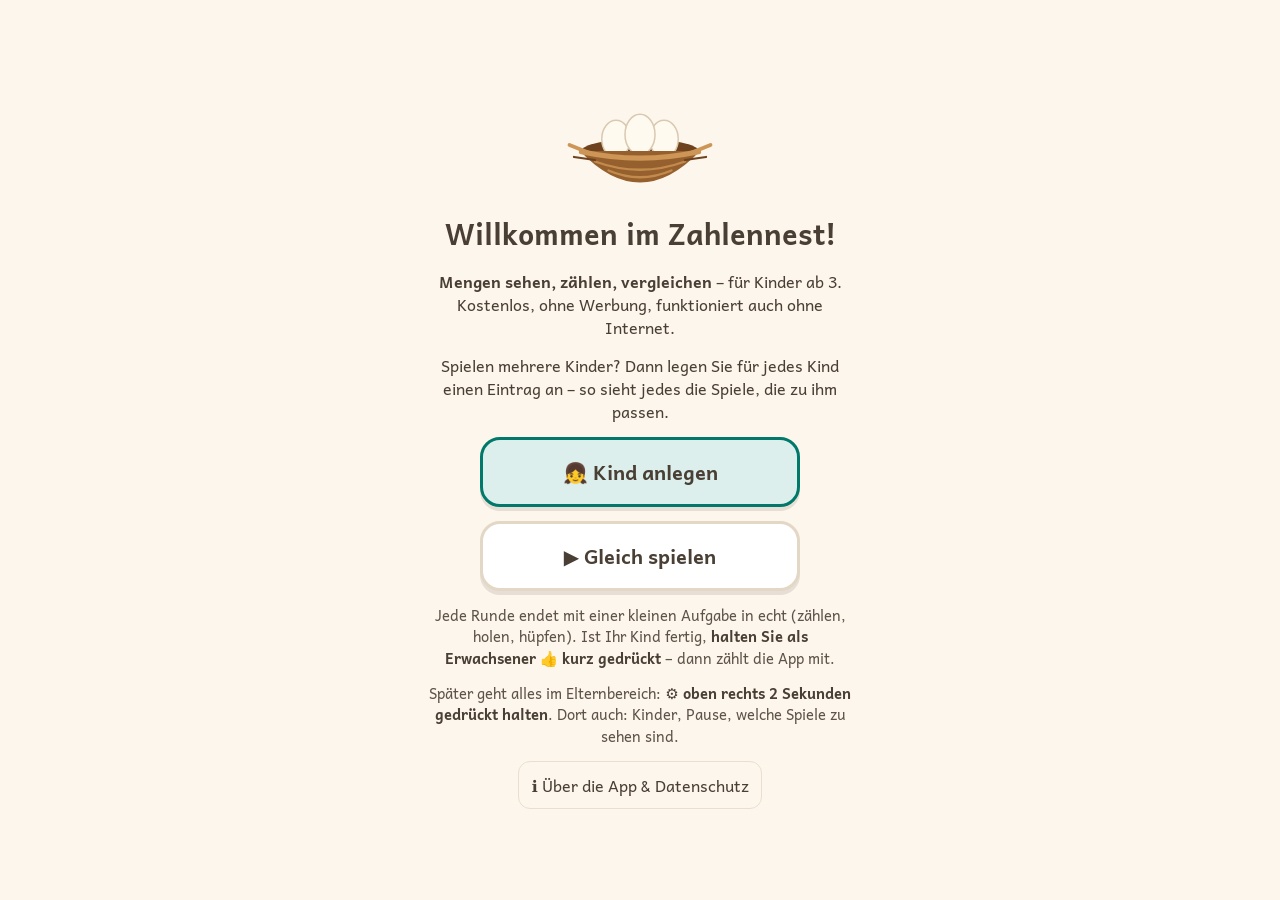
<file: index.html>
<!doctype html>
<html lang="de">
<head>
  <meta charset="utf-8">
  <!-- Sicherheit (wie Wortnest): nur eigene Dateien; kein eingebetteter oder fremder Code, nichts geht an fremde Adressen
       (Fotos kommen als blob:/data: vom Gerät). Beschrieben in docs/technik.md, Test tests/sicherheit.js -->
  <meta http-equiv="Content-Security-Policy" content="default-src 'self'; script-src 'self'; style-src 'self'; style-src-attr 'unsafe-inline'; img-src 'self' blob: data:; media-src 'self' blob: data:; font-src 'self'; connect-src 'self' blob: data:; worker-src 'self'; manifest-src 'self'; frame-src 'self'; object-src 'none'; base-uri 'self'; form-action 'none'">
  <meta name="referrer" content="no-referrer">
  <meta name="viewport" content="width=device-width, initial-scale=1, maximum-scale=1, user-scalable=no, viewport-fit=cover">
  <meta name="theme-color" content="#fdf6ec">
  <title>Zahlennest – Mengen und Zahlen</title>
  <link rel="manifest" href="manifest.webmanifest">
  <link rel="icon" href="icons/icon-192.png">
  <link rel="stylesheet" href="style.css">
</head>
<body class="laedt">

  <!-- Willkommen: nur beim allerersten Start auf einem neuen Gerät, für die Eltern -->
  <section id="willkommen" class="screen">
    <div class="willkommen">
      <img class="willkommen-bild" src="bilder/nest.svg" alt="">
      <h2>Willkommen im Zahlennest!</h2>
      <p><b>Mengen sehen, zählen, vergleichen</b> – für Kinder ab 3. Kostenlos, ohne Werbung,
        funktioniert auch ohne Internet.</p>
      <p>Spielen mehrere Kinder? Dann legen Sie für jedes Kind einen Eintrag an – so sieht jedes die Spiele,
        die zu ihm passen.</p>
      <button id="btn-willkommen-kind" class="willkommen-btn haupt">👧 Kind anlegen</button>
      <button id="btn-willkommen-los" class="willkommen-btn">▶️ Gleich spielen</button>
      <p class="hinweis">Jede Runde endet mit einer kleinen Aufgabe in echt (zählen, holen, hüpfen). Ist Ihr Kind fertig,
        <b>halten Sie als Erwachsener 👍 kurz gedrückt</b> – dann zählt die App mit.</p>
      <p class="hinweis">Später geht alles im Elternbereich: <b>⚙️ oben rechts 2 Sekunden gedrückt halten</b>.
        Dort auch: Kinder, Pause, welche Spiele zu sehen sind.</p>
      <button id="btn-willkommen-info" class="text-btn">ℹ️ Über die App &amp; Datenschutz</button>
    </div>
  </section>

  <!-- Über die App & Datenschutz (für Eltern) -->
  <section id="info" class="screen eltern">
    <header class="topbar">
      <button id="btn-info-zurueck" class="icon-btn" aria-label="Zurück">⬅️</button>
      <h2>Über die App</h2>
      <span></span>
    </header>
    <div class="eltern-inhalt info">
      <div class="karte">
        <h3>Zahlennest <small>· eine App vom Lauschling</small></h3>
        <p>Eine kostenlose Lern-App für Kinder ab 3 Jahren, ohne Werbung und ohne Tracking – als privates Projekt eines
          Vaters für seine Kinder entstanden. Sie ist an Montessori angelehnt: erst <b>Mengen</b> erleben, dann Ziffern;
          erst kleine Zahlen (1 bis 3 auf einen Blick, bis 5 zählen), dann größere. Gezählt wird durch Schieben, nicht
          durch Tippen, und die letzte Zahl wird betont: „eins, zwei, drei – drei Äpfel!“</p>
        <p>Es gibt kein „falsch“, keine Punkte und keine Zeitgrenze. Jede Runde endet mit einer kleinen Aufgabe in der
          echten Welt („Hol mir zwei Löffel!“) – Zählen lernt man vor allem beim Tischdecken, Treppensteigen und Spielen.
          Ist Ihr Kind damit fertig, halten Sie als Erwachsener 👍 (unten rechts) kurz gedrückt – dann zählt die App mit.
          Ein kurzer Tipp reicht absichtlich nicht, damit Kinder den Daumen nicht selbst drücken.</p>
        <p>Welche Spiele Ihr Kind sieht, stellen Sie im Elternbereich ein – am besten ein neues Spiel erst zeigen, wenn
          Sie es zusammen ausprobiert haben. Kurze Einheiten (wenige Minuten) sind für dieses Alter genug.</p>
        <p>Geschwister-Apps: <a href="https://doganbedran.github.io/buchstaben/" target="_blank" rel="noopener">Wortnest</a>
          (Buchstaben und Laute) und <a href="https://doganbedran.github.io/formennest/" target="_blank" rel="noopener">Formennest</a>
          (Formen, Muster, oben und unten). Eine eingestellte Pause gilt für alle drei Apps zusammen.</p>
      </div>
      <div class="karte">
        <h3>Datenschutz</h3>
        <p><b>Alles bleibt auf diesem Gerät.</b> Namen der Kinder, Fotos, eigene Sprachaufnahmen und Einstellungen speichert die App nur im
          Speicher dieses Browsers bzw. der installierten App. Es gibt kein Konto, keinen eigenen Server, keine Werbung,
          keine Analyse- oder Tracking-Dienste, und nichts wird an Dritte gesendet.</p>
        <p><b>Kamera und Mikrofon</b> werden nur benutzt, wenn Sie ausdrücklich ein Foto wählen oder etwas aufnehmen.</p>
        <p><b>Abruf der App:</b> Die App wird über <a href="https://pages.github.com/" target="_blank" rel="noopener">GitHub Pages</a>
          (GitHub, Inc., USA) bereitgestellt. Beim Laden und bei Updates verarbeitet GitHub technisch notwendig Verbindungsdaten
          wie die IP-Adresse, z. B. zur Sicherheit des Dienstes. Darauf hat die App keinen Einfluss; Einzelheiten stehen in der
          <a href="https://docs.github.com/de/site-policy/privacy-policies/github-general-privacy-statement" target="_blank" rel="noopener">Datenschutzerklärung von GitHub</a>.
          Danach läuft die App auch ohne Internet.</p>
        <p><b>Wortnest, Zahlennest und Formennest</b> liegen unter derselben Adresse, speichern ihre Daten aber getrennt. Gemeinsam
          ist nur die Pause (Spielzeit von heute und die Einstellung „Pause nach … Minuten“).</p>
        <p><b>Löschen:</b> Kinder lassen sich im Elternbereich einzeln löschen. Alles auf einmal löschen Sie, indem Sie die
          App deinstallieren bzw. die Website-Daten dieser Seite im Browser löschen – Achtung: Das löscht auch die Daten
          von Wortnest auf diesem Gerät.</p>
      </div>
      <div class="karte">
        <h3>Lizenz &amp; Kontakt</h3>
        <p>Der Programmcode ist freie Software unter der
          <a href="https://www.gnu.org/licenses/agpl-3.0.de.html" target="_blank" rel="noopener">GNU AGPL 3.0</a>.
          Aufnahmen des Sprechers stehen unter
          <a href="https://creativecommons.org/licenses/by-nc-nd/4.0/deed.de" target="_blank" rel="noopener">CC BY-NC-ND 4.0</a>
          (nicht kommerziell, nicht verändert); vorläufige Aufnahmen stammen von der Sprachsynthese Piper („Thorsten“, frei).
          Bilder sind Emoji Ihres Geräts bzw. eigene Zeichnungen. Schrift: Andika von SIL International unter der
          <a href="https://github.com/doganbedran/zahlennest/blob/main/fonts/OFL.txt" target="_blank" rel="noopener">SIL Open Font License 1.1</a>.</p>
        <p>Fragen, Ideen oder Fehler? Gern auf der Projektseite:
          <a href="https://github.com/doganbedran/zahlennest" target="_blank" rel="noopener">github.com/doganbedran/zahlennest</a></p>
        <p class="hinweis"><span id="info-version"></span></p>
      </div>
    </div>
  </section>

  <!-- Wer spielt? (nur wenn Kinder angelegt sind) -->
  <section id="wer" class="screen">
    <header class="topbar wer-kopf">
      <img class="wer-nest" src="bilder/nest.svg" alt="">
    </header>
    <div id="wer-liste" class="wer-liste"></div>
  </section>

  <!-- Startseite: nur große Spiel-Kacheln (ein Bildschirm, eine Aufgabe) -->
  <section id="home" class="screen active">
    <header class="topbar">
      <button id="btn-kind" class="kind-btn" aria-label="Anderes Kind" hidden></button>
      <span></span>
      <button id="btn-eltern" class="icon-btn small" aria-label="Elternbereich (lange drücken)">
        <span>⚙️</span><svg class="ring" viewBox="0 0 36 36"><circle cx="18" cy="18" r="16"/></svg>
      </button>
    </header>
    <!-- Spiele: große Symbole, die Kinder ohne Lesen verstehen; sichtbar nur, was fertig und im Regal ist -->
    <nav class="spiele-raster" aria-label="Spiele">
      <button class="spiel-btn" data-spiel="wieviele" aria-label="Wie viele?" hidden>✋</button>
      <button class="spiel-btn" data-spiel="mehr" aria-label="Mehr oder weniger?" hidden><svg class="kachel-bild" viewBox="0 0 100 100" aria-hidden="true"><!-- wie im Spiel: zwei Teller übereinander, oben 5, unten 1 --><ellipse cx="50" cy="26" rx="46" ry="23" fill="#fff" stroke="#c7b08a" stroke-width="2.5"/><ellipse cx="50" cy="26" rx="38" ry="17" fill="#f6efe3"/><circle cx="38" cy="17" r="6" fill="#d23c2c" stroke="#4a3f35" stroke-width="1.5"/><circle cx="62" cy="17" r="6" fill="#d23c2c" stroke="#4a3f35" stroke-width="1.5"/><circle cx="50" cy="26" r="6" fill="#d23c2c" stroke="#4a3f35" stroke-width="1.5"/><circle cx="38" cy="35" r="6" fill="#d23c2c" stroke="#4a3f35" stroke-width="1.5"/><circle cx="62" cy="35" r="6" fill="#d23c2c" stroke="#4a3f35" stroke-width="1.5"/><ellipse cx="50" cy="74" rx="46" ry="23" fill="#fff" stroke="#c7b08a" stroke-width="2.5"/><ellipse cx="50" cy="74" rx="38" ry="17" fill="#f6efe3"/><circle cx="50" cy="74" r="6" fill="#d23c2c" stroke="#4a3f35" stroke-width="1.5"/></svg></button>
      <button class="spiel-btn" data-spiel="korb" aria-label="In den Korb zählen" hidden>🧺</button>
      <button class="spiel-btn" data-spiel="trommel" aria-label="Zahlen-Trommel" hidden>🥁</button>
      <button class="spiel-btn" data-spiel="holmir" aria-label="Hol mir …" hidden>🥄</button>
      <button class="spiel-btn" data-spiel="ziffern" aria-label="Ziffern nachspuren" hidden></button>
      <button class="spiel-btn" data-spiel="welche" aria-label="Welche Zahl?" hidden></button>
      <button class="spiel-btn" data-spiel="faecher" aria-label="Fächer füllen" hidden></button>
      <button class="spiel-btn" data-spiel="jedem" aria-label="Jedem eins" hidden></button>
      <button class="spiel-btn" data-spiel="huepfen" aria-label="Zahlen-Hüpfen" hidden></button>
      <button class="spiel-btn" data-spiel="weg" aria-label="Zahlenweg" hidden></button>
      <button class="spiel-btn" data-spiel="nester" aria-label="Zwei Nester" hidden></button>
      <button class="spiel-btn" data-spiel="treppe" aria-label="Zahlentreppe" hidden></button>
    </nav>
    <!-- Noch kein Spiel im Regal: ruhiges Nest statt leerer Seite -->
    <div id="home-leer" class="home-leer" hidden><img src="bilder/nest.svg" alt=""></div>
  </section>

  <!-- Wie viele? Drei-Stufen-Lektion mit Mengen 1–3 (👀 Das sind zwei. / 👂 Wo sind drei? / 🗣️ Sag es!), dann echte Welt -->
  <section id="wieviele" class="screen">
    <header class="topbar">
      <button id="btn-wieviele-home" class="icon-btn" aria-label="Zurück">🏠</button>
      <div id="wieviele-runden" class="runden-eier"></div>
      <button id="btn-wieviele-laut" class="icon-btn" aria-label="Nochmal hören">🔊</button>
    </header>
    <div id="wieviele-symbol" class="stufen-symbol" aria-hidden="true">👀</div>
    <div id="wieviele-karten" class="mengen-karten"></div>
    <div class="daumen-platz"><button id="btn-wieviele-daumen" class="daumen-btn" aria-label="Gemacht" hidden>👍</button></div>
  </section>

  <!-- Mehr oder weniger? Zwei Teller, das Kind tippt den mit mehr (bzw. weniger); daneben: Dinge stellen sich paarweise auf -->
  <section id="mehr" class="screen">
    <header class="topbar">
      <button id="btn-mehr-home" class="icon-btn" aria-label="Zurück">🏠</button>
      <div id="mehr-runden" class="runden-eier"></div>
      <button id="btn-mehr-laut" class="icon-btn" aria-label="Nochmal hören">🔊</button>
    </header>
    <div id="mehr-teller" class="teller-paar"></div>
    <div class="daumen-platz"><button id="btn-mehr-daumen" class="daumen-btn" aria-label="Gemacht" hidden>👍</button></div>
  </section>

  <!-- In den Korb zählen: Dinge aus dem Vorrat in den Korb schieben, jedes Ankommen zählt („eins … zwei … drei“) -->
  <section id="korb" class="screen">
    <header class="topbar">
      <button id="btn-korb-home" class="icon-btn" aria-label="Zurück">🏠</button>
      <div id="korb-runden" class="runden-eier"></div>
      <button id="btn-korb-laut" class="icon-btn" aria-label="Nochmal hören">🔊</button>
    </header>
    <div id="korb-feld" class="korb-feld"></div>
    <div class="daumen-platz"><button id="btn-korb-daumen" class="daumen-btn" aria-label="Gemacht" hidden>👍</button></div>
  </section>

  <!-- Zahlen-Trommel: „Hau dreimal auf die Trommel!“ – je Schlag ein Punkt auf der Karte und ein Zahlwort -->
  <section id="trommel" class="screen">
    <header class="topbar">
      <button id="btn-trommel-home" class="icon-btn" aria-label="Zurück">🏠</button>
      <div id="trommel-runden" class="runden-eier"></div>
      <button id="btn-trommel-laut" class="icon-btn" aria-label="Nochmal hören">🔊</button>
    </header>
    <div id="trommel-feld" class="trommel-feld"></div>
    <div class="daumen-platz"><button id="btn-trommel-daumen" class="daumen-btn" aria-label="Gemacht" hidden>👍</button></div>
  </section>

  <!-- Ziffern nachspuren: Ziffer Strich für Strich nachfahren, dann die Menge dazu (ab 4) -->
  <section id="ziffern" class="screen">
    <header class="topbar">
      <button id="btn-ziffern-home" class="icon-btn" aria-label="Zurück">🏠</button>
      <div id="ziffern-runden" class="runden-eier"></div>
      <button id="btn-ziffern-laut" class="icon-btn" aria-label="Nochmal hören">🔊</button>
    </header>
    <div id="ziffern-feld" class="ziffern-feld"></div>
    <div class="daumen-platz"><button id="btn-ziffern-daumen" class="daumen-btn" aria-label="Gemacht" hidden>👍</button></div>
  </section>

  <!-- Welche Zahl? Drei-Stufen-Lektion mit Ziffern: Das ist … / Wo ist …? / Sag es! -->
  <section id="welche" class="screen">
    <header class="topbar">
      <button id="btn-welche-home" class="icon-btn" aria-label="Zurück">🏠</button>
      <div id="welche-runden" class="runden-eier"></div>
      <button id="btn-welche-laut" class="icon-btn" aria-label="Nochmal hören">🔊</button>
    </header>
    <div id="welche-symbol" class="stufen-symbol" aria-hidden="true">👀</div>
    <div id="welche-karten" class="mengen-karten"></div>
    <div class="daumen-platz"><button id="btn-welche-daumen" class="daumen-btn" aria-label="Gemacht" hidden>👍</button></div>
  </section>

  <!-- Fächer füllen: zur Ziffer selbst die Menge legen (Spindelkasten-Gedanke) -->
  <section id="faecher" class="screen">
    <header class="topbar">
      <button id="btn-faecher-home" class="icon-btn" aria-label="Zurück">🏠</button>
      <span></span>
      <button id="btn-faecher-laut" class="icon-btn" aria-label="Nochmal hören">🔊</button>
    </header>
    <div id="faecher-feld" class="faecher-feld"></div>
    <div class="daumen-platz"><button id="btn-faecher-daumen" class="daumen-btn" aria-label="Gemacht" hidden>👍</button></div>
  </section>

  <!-- Jedem eins: jedem Tier einen Teller hinschieben (eins zu eins, ohne Zählen) -->
  <section id="jedem" class="screen">
    <header class="topbar">
      <button id="btn-jedem-home" class="icon-btn" aria-label="Zurück">🏠</button>
      <div id="jedem-runden" class="runden-eier"></div>
      <button id="btn-jedem-laut" class="icon-btn" aria-label="Nochmal hören">🔊</button>
    </header>
    <div id="jedem-feld" class="jedem-feld"></div>
    <div class="daumen-platz"><button id="btn-jedem-daumen" class="daumen-btn" aria-label="Gemacht" hidden>👍</button></div>
  </section>

  <!-- Zahlen-Hüpfen: Abzählvers, ein Frosch hüpft von Stein zu Stein -->
  <section id="huepfen" class="screen">
    <header class="topbar">
      <button id="btn-huepfen-home" class="icon-btn" aria-label="Zurück">🏠</button>
      <span></span>
      <button id="btn-huepfen-laut" class="icon-btn" aria-label="Nochmal hören">🔊</button>
    </header>
    <div id="huepfen-feld" class="huepfen-feld"></div>
    <div class="daumen-platz"><button id="btn-huepfen-daumen" class="daumen-btn" aria-label="Gemacht" hidden>👍</button></div>
  </section>

  <!-- Zahlenweg: gerader Weg 1–10, Kind und Teddy würfeln abwechselnd, ein gemeinsamer Käfer -->
  <section id="weg" class="screen">
    <header class="topbar">
      <button id="btn-weg-home" class="icon-btn" aria-label="Zurück">🏠</button>
      <span></span>
      <button id="btn-weg-laut" class="icon-btn" aria-label="Nochmal hören">🔊</button>
    </header>
    <div id="weg-feld" class="weg-feld-buehne"></div>
    <div class="daumen-platz"><button id="btn-weg-daumen" class="daumen-btn" aria-label="Gemacht" hidden>👍</button></div>
  </section>

  <!-- Zwei Nester: Eier auf zwei Nester verteilen (Zerlegen ohne Plus) -->
  <section id="nester" class="screen">
    <header class="topbar">
      <button id="btn-nester-home" class="icon-btn" aria-label="Zurück">🏠</button>
      <div id="nester-runden" class="runden-eier"></div>
      <button id="btn-nester-laut" class="icon-btn" aria-label="Nochmal hören">🔊</button>
    </header>
    <div id="nester-feld" class="nester-feld"></div>
    <div class="daumen-platz"><button id="btn-nester-daumen" class="daumen-btn" aria-label="Gemacht" hidden>👍</button></div>
  </section>

  <!-- Zahlentreppe: Punktstangen 1–5 der Größe nach ordnen -->
  <section id="treppe" class="screen">
    <header class="topbar">
      <button id="btn-treppe-home" class="icon-btn" aria-label="Zurück">🏠</button>
      <span></span>
      <button id="btn-treppe-laut" class="icon-btn" aria-label="Nochmal hören">🔊</button>
    </header>
    <div id="treppe-feld" class="treppe-feld"></div>
    <div class="daumen-platz"><button id="btn-treppe-daumen" class="daumen-btn" aria-label="Gemacht" hidden>👍</button></div>
  </section>

  <!-- Hol mir …: ganz echte Welt – „Hol mir zwei Löffel!“, das Kind holt, ein Erwachsener tippt 👍, dann wird gezählt -->
  <section id="hol" class="screen">
    <header class="topbar">
      <button id="btn-hol-home" class="icon-btn" aria-label="Zurück">🏠</button>
      <div id="hol-runden" class="runden-eier"></div>
      <button id="btn-hol-laut" class="icon-btn" aria-label="Nochmal hören">🔊</button>
    </header>
    <div id="hol-feld" class="hol-feld"></div>
    <div class="daumen-platz"><button id="btn-hol-daumen" class="daumen-btn" aria-label="Gemacht" hidden>👍</button></div>
  </section>

  <!-- Pause: ruhiges Bild, nur 🏠 (gilt auch nach einer Pause in Wortnest) -->
  <section id="pause" class="screen">
    <div class="spiel-pause">
      <div class="pause-bild" aria-hidden="true">😴</div>
      <button id="btn-pause-home" class="ende-home" aria-label="Fertig">🏠</button>
    </div>
  </section>

  <section id="eltern" class="screen eltern">
    <header class="topbar">
      <button id="btn-eltern-zurueck" class="icon-btn" aria-label="Zurück">🏠</button>
      <h2>Elternbereich</h2>
      <span></span>
    </header>
    <div class="eltern-inhalt">
      <div class="karte">
        <h3>Kinder</h3>
        <p class="hinweis">Jedes Kind hat eigene Einstellungen. Sobald ein Kind angelegt ist, fragt die App beim Start
          „Wer spielt?“. Die App zählt nichts über Ihr Kind – es gibt keine Punkte und keine Ranglisten.</p>
        <div id="kinder-liste" class="kinder-liste"></div>
        <button id="btn-kind-neu" class="text-btn">➕ Kind hinzufügen</button>
        <button id="btn-aus-wortnest" class="text-btn" hidden>📥 Aus Wortnest übernehmen</button>
      </div>

      <div class="karte">
        <h3>Stimmen 🎙️</h3>
        <p class="hinweis">Statt der Computerstimme können Sie (oder Oma, Opa …) die Sätze der Spiele selbst einsprechen.
          Die Aufnahmen bleiben nur auf diesem Gerät. Was noch nicht eingesprochen ist, spricht weiter die Computerstimme.</p>
        <div id="menschen-liste" class="kinder-liste"></div>
        <button id="btn-mensch-neu" class="text-btn">➕ Mensch hinzufügen</button>
        <div id="stimme-app" hidden>
          <p class="hinweis">Wer spricht in der App?</p>
          <div id="stimme-app-wahl" class="stimme-wahl"></div>
        </div>
      </div>

      <div class="karte" id="karte-regal">
        <h3>Spiele im Regal</h3>
        <p class="hinweis">Welche Spiele auf der Startseite stehen. Lieber wenige: mit 3 Jahren meist 2–3 Spiele,
          mit 4 meist 3–4. Ein neues Spiel erst ins Regal stellen, wenn Sie es einmal zusammen ausprobiert haben – und
          dafür lieber ein anderes herausnehmen (tauschen statt anhäufen). Ein Spiel pro Mal reicht.</p>
        <div id="spiele-wahl" class="regal-wahl"></div>
        <label class="umschalter spiel-option" data-spiel="mehr"><input type="checkbox" id="weniger" data-option="weniger">
          „Mehr oder weniger?“: nach 4 Runden auch „Wo sind weniger?“ fragen (eher ab 4)</label>
        <label class="umschalter spiel-option" data-spiel="korb"><input type="checkbox" id="korbBis5" data-option="korbBis5">
          „In den Korb“: Mengen 3 bis 5 (sonst 1 bis 3)</label>
        <label class="umschalter spiel-option" data-spiel="korb"><input type="checkbox" id="korbTippen" data-option="korbTippen">
          „In den Korb“: Antippen statt Schieben (das Ding fliegt von selbst hinein)</label>
        <label class="umschalter spiel-option" data-spiel="trommel"><input type="checkbox" id="trommelBis5" data-option="trommelBis5">
          „Zahlen-Trommel“: Mengen 3 bis 5 (sonst 1 bis 3)</label>
        <label class="umschalter spiel-option" data-spiel="holmir"><input type="checkbox" id="holBis5" data-option="holBis5">
          „Hol mir …“: Mengen 3 bis 5 (sonst 1 bis 3)</label>
        <p class="hinweis spiel-option" data-spiel="holmir">„Hol mir …“ – welche Dinge geholt werden: nur Ungefährliches und
          Unzerbrechliches, vorher in Reichweite bereitlegen (kein Klettern); das Handy bleibt liegen. Bei kleinen
          Geschwistern nur große Bausteine. 👍 erst gedrückt halten, wenn die Anzahl stimmt – sonst gemeinsam nachzählen:
          „Wir brauchen noch einen“ oder „Einer darf zurück“, ohne zu korrigieren. Nach dem Zurückbringen nochmal 👍.</p>
        <div class="hol-dinge spiel-option" data-spiel="holmir">
          <label class="umschalter"><input type="checkbox" id="holLoeffel" data-option="holLoeffel"> 🥄 Löffel</label>
          <label class="umschalter"><input type="checkbox" id="holBecher" data-option="holBecher"> 🥤 Becher (aus Plastik)</label>
          <label class="umschalter"><input type="checkbox" id="holBaustein" data-option="holBaustein"> 🧱 Bausteine</label>
          <label class="umschalter"><input type="checkbox" id="holKuscheltier" data-option="holKuscheltier"> 🧸 Kuscheltiere</label>
        </div>
        <p class="hinweis spiel-option" data-spiel="ziffern">„Ziffern nachspuren“, „Welche Zahl?“ und „Fächer füllen“ beginnen mit 1, 2 und 3. Die nächste Gruppe
          erst dazunehmen, wenn die ersten Ziffern sicher klappen (gilt für alle drei).
          Bei „Such eine Drei bei dir zu Hause!“ gern beim Suchen helfen (Buch, Kalender, Hausnummer):</p>
        <label class="umschalter spiel-option" data-spiel="ziffern"><input type="checkbox" id="ziffern456" data-option="ziffern456"> „Ziffern“: 4, 5 und 6 dazu</label>
        <label class="umschalter spiel-option" data-spiel="ziffern"><input type="checkbox" id="ziffern789" data-option="ziffern789"> „Ziffern“: 7, 8 und 9 dazu</label>
        <label class="umschalter spiel-option" data-spiel="ziffern"><input type="checkbox" id="ziffern0" data-option="ziffern0"> „Ziffern“: die 0 dazu („da ist nichts“)</label>
        <label class="umschalter spiel-option" data-spiel="huepfen"><input type="checkbox" id="huepfenBis10" data-option="huepfenBis10"> „Zahlen-Hüpfen“: bis 10 (sonst bis 5; eher ab 4)</label>
        <p class="hinweis spiel-option" data-spiel="huepfen">Aufsagen ist noch kein Zählen: Beim Abzählvers lernt Ihr Kind die Reihenfolge der Zahlwörter – wie viele es sind, üben die anderen Spiele.</p>
      </div>

      <div class="karte spiel-option" data-spiel="holmir">
        <h3>Eigene Dinge für „Hol mir …“</h3>
        <p class="hinweis">Fotografieren Sie Dinge aus Ihrer Wohnung (bis zu sechs), z. B. die Badeente. Die Stimme sagt dann
          „Hol mir zwei davon!“ und zeigt das Foto. Nur Ungefährliches und Unzerbrechliches, und bitte nur das Ding
          fotografieren – keine Personen. Gilt für alle Kinder.</p>
        <div id="eigene-dinge" class="eigene-dinge"></div>
        <button id="btn-ding-neu" class="text-btn">📷 Eigenes Ding</button>
      </div>

      <div class="karte">
        <h3>Der Daumen 👍</h3>
        <p class="hinweis">Am Ende jeder Runde macht Ihr Kind etwas in echt. Ist es fertig, halten Sie 👍 unten rechts
          etwa eine Sekunde gedrückt (ein Ring füllt sich) – dann zählt die App mit. Kurz antippen genügt absichtlich nicht.</p>
      </div>

      <div class="karte">
        <h3>Pause 😴</h3>
        <p class="hinweis">Nach der gewählten Spielzeit kommt beim nächsten Spielende ein ruhiges Pausen-Bild – nie mitten
          im Spiel. Wer danach (etwa eine halbe Stunde lang) ein Spiel öffnet, sieht wieder das Pausen-Bild.
          <b>Gilt für Wortnest, Zahlennest und Formennest zusammen</b> auf diesem Gerät.</p>
        <p class="hinweis">Zur Einordnung: Für 3- bis 6-Jährige empfehlen Fachgesellschaften höchstens etwa 30 Minuten
          Bildschirm an einzelnen Tagen, am besten gemeinsam mit einem Erwachsenen – für alle Apps zusammen.</p>
        <div id="pause-wahl" class="regal-wahl"></div>
        <p class="hinweis" id="spielzeit-heute"></p>
        <button id="btn-pause-aus" class="text-btn" hidden>▶️ Pause jetzt beenden</button>
      </div>

      <div class="karte">
        <h3>App</h3>
        <p class="hinweis"><span id="app-version"></span> · Updates kommen automatisch, sobald das Gerät online ist.</p>
        <button id="btn-update" class="text-btn">🔄 Nach Update suchen</button>
      </div>

      <div class="karte">
        <h3>Über die App &amp; Datenschutz</h3>
        <p class="hinweis">Wie die App funktioniert, was gespeichert wird (nur auf diesem Gerät) und unter welcher Lizenz sie steht.</p>
        <button id="btn-info" class="text-btn">ℹ️ Über die App &amp; Datenschutz</button>
      </div>
      <input type="file" id="foto-input" accept="image/*" hidden>
    </div>
  </section>

  <section id="kind" class="screen eltern">
    <header class="topbar">
      <button id="btn-kind-zurueck" class="icon-btn" aria-label="Zurück">⬅️</button>
      <h2 id="kind-titel">Kind</h2>
      <span></span>
    </header>
    <div class="eltern-inhalt">
      <div class="karte">
        <h3>Name</h3>
        <input id="kind-name" class="textfeld" type="text" maxlength="20" autocomplete="off">
      </div>
      <div class="karte">
        <h3>Erkennungsbild</h3>
        <p class="hinweis">Daran erkennt das Kind sich bei „Wer spielt?“.</p>
        <div id="kind-tiere" class="tier-auswahl"></div>
        <div class="knopf-reihe">
          <button id="btn-kind-foto" class="text-btn">📷 Foto vom Kind</button>
          <button id="btn-kind-foto-weg" class="text-btn">↩️ Kein Foto</button>
        </div>
      </div>
      <div class="karte">
        <h3>Spiele im Regal</h3>
        <p class="hinweis">Welche Spiele dieses Kind auf der Startseite sieht. Lieber wenige: mit 3 Jahren
          meist 2–3 Spiele, mit 4 meist 3–4. Ein neues Spiel erst ins Regal stellen, wenn Sie es einmal zusammen
          ausprobiert haben – und dafür lieber ein anderes herausnehmen. Die Ziffern-Spiele eher erst ab 4; Geschwister
          sehen ihr Regal jeweils für sich (nicht „das ist für Große“ sagen – zuschauen und mitzählen geht immer).</p>
        <div id="kind-spiele" class="regal-wahl"></div>
        <label class="umschalter spiel-option" data-spiel="mehr"><input type="checkbox" id="kind-weniger" data-option="weniger">
          „Mehr oder weniger?“: nach 4 Runden auch „Wo sind weniger?“ fragen</label>
        <p class="hinweis spiel-option" data-spiel="mehr">„Weniger“ ist schwerer als „mehr“ (eher ab 4) – erst
          einschalten, wenn „mehr“ sicher klappt.</p>
        <label class="umschalter spiel-option" data-spiel="korb"><input type="checkbox" id="kind-korbBis5" data-option="korbBis5">
          „In den Korb“: Mengen 3 bis 5 (sonst 1 bis 3)</label>
        <label class="umschalter spiel-option" data-spiel="korb"><input type="checkbox" id="kind-korbTippen" data-option="korbTippen">
          „In den Korb“: Antippen statt Schieben (das Ding fliegt von selbst hinein)</label>
        <p class="hinweis spiel-option" data-spiel="korb">Schieben übt die Hand und das Zählen zugleich. „Antippen“ hilft,
          wenn das Schieben noch schwerfällt.</p>
        <label class="umschalter spiel-option" data-spiel="trommel"><input type="checkbox" id="kind-trommelBis5" data-option="trommelBis5">
          „Zahlen-Trommel“: Mengen 3 bis 5 (sonst 1 bis 3)</label>
        <label class="umschalter spiel-option" data-spiel="holmir"><input type="checkbox" id="kind-holBis5" data-option="holBis5">
          „Hol mir …“: Mengen 3 bis 5 (sonst 1 bis 3)</label>
        <p class="hinweis spiel-option" data-spiel="holmir">„Hol mir …“ – welche Dinge geholt werden: nur Ungefährliches und
          Unzerbrechliches, vorher in Reichweite bereitlegen (kein Klettern); das Handy bleibt liegen. Bei kleinen
          Geschwistern nur große Bausteine. 👍 erst gedrückt halten, wenn die Anzahl stimmt – sonst gemeinsam nachzählen:
          „Wir brauchen noch einen“ oder „Einer darf zurück“, ohne zu korrigieren. Nach dem Zurückbringen nochmal 👍.</p>
        <div class="hol-dinge spiel-option" data-spiel="holmir">
          <label class="umschalter"><input type="checkbox" id="kind-holLoeffel" data-option="holLoeffel"> 🥄 Löffel</label>
          <label class="umschalter"><input type="checkbox" id="kind-holBecher" data-option="holBecher"> 🥤 Becher (aus Plastik)</label>
          <label class="umschalter"><input type="checkbox" id="kind-holBaustein" data-option="holBaustein"> 🧱 Bausteine</label>
          <label class="umschalter"><input type="checkbox" id="kind-holKuscheltier" data-option="holKuscheltier"> 🧸 Kuscheltiere</label>
        </div>
        <p class="hinweis spiel-option" data-spiel="ziffern">„Ziffern nachspuren“, „Welche Zahl?“ und „Fächer füllen“ (eher ab 4) beginnen mit 1, 2 und 3. Die
          nächste Gruppe erst dazunehmen, wenn die ersten Ziffern sicher klappen (gilt für alle drei).
          Bei „Such eine Drei bei dir zu Hause!“ gern beim Suchen helfen (Buch, Kalender, Hausnummer):</p>
        <label class="umschalter spiel-option" data-spiel="ziffern"><input type="checkbox" id="kind-ziffern456" data-option="ziffern456"> „Ziffern“: 4, 5 und 6 dazu</label>
        <label class="umschalter spiel-option" data-spiel="ziffern"><input type="checkbox" id="kind-ziffern789" data-option="ziffern789"> „Ziffern“: 7, 8 und 9 dazu</label>
        <label class="umschalter spiel-option" data-spiel="ziffern"><input type="checkbox" id="kind-ziffern0" data-option="ziffern0"> „Ziffern“: die 0 dazu („da ist nichts“)</label>
        <label class="umschalter spiel-option" data-spiel="huepfen"><input type="checkbox" id="kind-huepfenBis10" data-option="huepfenBis10"> „Zahlen-Hüpfen“: bis 10 (sonst bis 5; eher ab 4)</label>
      </div>
      <div class="karte" id="karte-kind-stimme" hidden>
        <h3>Stimme</h3>
        <p class="hinweis">Wer in den Spielen spricht. Am besten bleibt es bei einer Stimme pro Kind.</p>
        <div id="kind-stimme" class="stimme-wahl"></div>
      </div>
      <div class="karte">
        <div class="knopf-reihe">
          <button id="btn-kind-loeschen" class="text-btn warnung">🗑️ Kind löschen</button>
        </div>
      </div>
    </div>
  </section>

  <section id="mensch" class="screen eltern">
    <header class="topbar">
      <button id="btn-mensch-zurueck" class="icon-btn" aria-label="Zurück">⬅️</button>
      <h2 id="mensch-titel">Stimme</h2>
      <span></span>
    </header>
    <div class="eltern-inhalt">
      <div class="karte">
        <h3>Name</h3>
        <input id="mensch-name" class="textfeld" type="text" maxlength="30" autocomplete="off">
      </div>
      <div class="karte">
        <h3>Foto</h3>
        <p class="hinweis">Nur für Sie zum Erkennen in den Listen.</p>
        <div class="mensch-foto-reihe">
          <span id="mensch-foto" class="mensch-bild gross"></span>
          <div class="knopf-reihe">
            <button id="btn-mensch-foto" class="text-btn">📷 Foto</button>
            <button id="btn-mensch-foto-weg" class="text-btn">↩️ Kein Foto</button>
          </div>
        </div>
      </div>
      <div class="karte">
        <h3>Sätze einsprechen</h3>
        <p class="hinweis" id="mensch-stand"></p>
        <p class="hinweis" id="mensch-fuer"></p>
        <button id="btn-mensch-studio" class="text-btn">🎙️ Sätze einsprechen</button>
      </div>
      <div class="karte">
        <div class="knopf-reihe">
          <button id="btn-mensch-loeschen" class="text-btn warnung">🗑️ Löschen (mit allen Aufnahmen)</button>
        </div>
      </div>
    </div>
  </section>

  <section id="studio" class="screen eltern">
    <header class="topbar">
      <button id="btn-studio-zurueck" class="icon-btn" aria-label="Zurück">⬅️</button>
      <h2 id="studio-titel">Stimme einsprechen</h2>
      <span></span>
    </header>
    <div class="eltern-inhalt studio">
      <div class="karte" id="studio-hinweis" hidden>
        <h3>Bevor es losgeht</h3>
        <p class="hinweis">Ihre Aufnahmen bleiben nur auf diesem Gerät – nichts wird gesendet. Bitte in ruhiger Umgebung
          aufnehmen, ohne Kinderstimmen oder Namen im Hintergrund. Wer die App oder die Browserdaten löscht, verliert
          die Aufnahmen. Zählen immer in einem Zug einsprechen, langsam – die letzte Zahl betonen.</p>
        <button id="btn-studio-ok" class="text-btn">Verstanden</button>
      </div>
      <div class="studio-reiter" id="studio-reiter"></div>
      <div class="studio-balken"><span id="studio-balken"></span></div>
      <div class="karte studio-karte">
        <div class="studio-text" id="studio-text"></div>
        <p class="hinweis" id="studio-tipp"></p>
        <div class="knopf-reihe">
          <button id="btn-studio-standard" class="text-btn">▶ Computerstimme</button>
          <button id="btn-studio-meins" class="text-btn">▶ Meins</button>
        </div>
        <button id="btn-studio-mikro" class="studio-mikro" aria-label="Gedrückt halten zum Aufnehmen">🎙️</button>
        <div class="studio-pegel" aria-hidden="true"><span id="studio-pegel"></span></div>
        <p class="hinweis studio-meldung" id="studio-meldung">Gedrückt halten und sprechen, dann loslassen.</p>
        <button id="btn-studio-gut" class="text-btn studio-gut" disabled>✓ Gut, weiter</button>
        <div class="knopf-reihe studio-nav">
          <button id="btn-studio-vor" class="text-btn">← vorheriger</button>
          <button id="btn-studio-weiter" class="text-btn">überspringen →</button>
        </div>
        <button id="btn-studio-zuruecksetzen" class="text-btn warnung">↩️ Wieder Computerstimme</button>
      </div>
    </div>
  </section>

  <script src="ansagen.js"></script>
  <script src="striche.js"></script>
  <script src="app.js"></script>
</body>
</html>
</file>
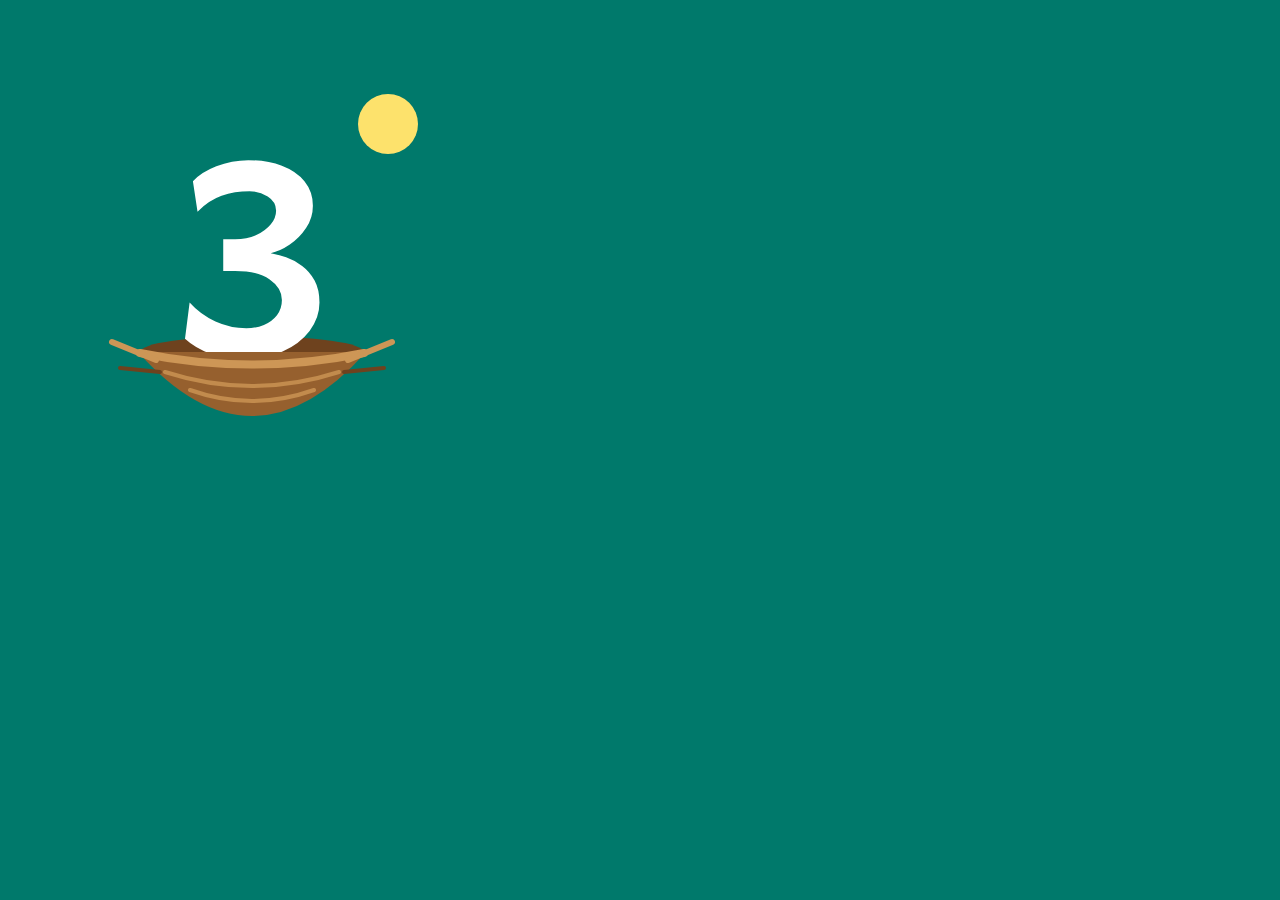
<file: werkzeuge/symbol.html>
<!doctype html>
<!-- Bauplan des App-Symbols (Gestaltungsrichtlinie der Nest-Familie): Petrol-Grund, weiße „3“ in Andika 700 im Nest,
     gelber Punkt oben rechts. Wird von werkzeuge/symbol_erzeugen.sh in Firefox fotografiert.
     ?maskable: ohne Ecken, Inhalt kleiner (alles Wichtige im inneren Kreis, 80 %). -->
<html lang="de">
<head>
  <meta charset="utf-8">
  <style>
    @font-face { font-family: 'Andika'; font-weight: 700; src: url('../fonts/andika-latin-700.woff2') format('woff2'); }
    html, body { margin: 0; width: 512px; height: 512px; overflow: hidden; background: #00796b; }
    svg { display: block; }
  </style>
</head>
<body>
  <svg width="512" height="512" viewBox="0 0 512 512">
    <g id="inhalt">
      <circle cx="388" cy="124" r="30" fill="#fde26c"/>
      <!-- Innenseite des Nests hinter der Zahl -->
      <ellipse cx="252" cy="352" rx="112" ry="16" fill="#6e421e"/>
      <text x="252" y="356" text-anchor="middle" font-family="Andika" font-weight="700" font-size="270" fill="#fff">3</text>
      <!-- Schale vorn, Wulst, Flechtlinien, Zweigenden -->
      <path d="M138 352 Q252 480 366 352 Z" fill="#96602e"/>
      <g fill="none" stroke="#cd9656" stroke-linecap="round">
        <path d="M140 353 Q252 376 364 353" stroke-width="8"/>
        <path d="M165 372 Q252 400 339 372" stroke-width="4" opacity="0.8"/>
        <path d="M190 390 Q252 412 314 390" stroke-width="4" opacity="0.8"/>
        <path d="M112 342 L156 360" stroke-width="6"/>
        <path d="M392 342 L348 360" stroke-width="6"/>
      </g>
      <g fill="none" stroke="#6e421e" stroke-linecap="round" stroke-width="4">
        <path d="M120 368 L160 372"/>
        <path d="M384 368 L344 372"/>
      </g>
    </g>
  </svg>
  <script>
    if (location.search.includes('maskable')) {
      document.getElementById('inhalt').setAttribute('transform', 'translate(256 256) scale(0.8) translate(-256 -256)');
    }
  </script>
</body>
</html>
</file>
<file: style.css>
/* Andika (SIL, Open Font License – fonts/OFL.txt): Schrift für Leseanfänger, mitgeliefert, damit jedes Gerät
   gleich aussieht und es offline geht. latin = Deutsch; latin-ext nur bei Bedarf (z. B. ş, ğ, ẞ in Namen). */
@font-face { font-family: 'Andika'; font-style: normal; font-weight: 400; font-display: swap;
  src: url('fonts/andika-latin-400.woff2') format('woff2'); unicode-range: U+0000-00FF, U+0131, U+0152-0153, U+02BB-02BC, U+02C6, U+02DA, U+02DC, U+0304, U+0308, U+0329, U+2000-206F, U+20AC, U+2122, U+2191, U+2193, U+2212, U+2215, U+FEFF, U+FFFD; }
@font-face { font-family: 'Andika'; font-style: normal; font-weight: 400; font-display: swap;
  src: url('fonts/andika-latin-ext-400.woff2') format('woff2'); unicode-range: U+0100-02BA, U+02BD-02C5, U+02C7-02CC, U+02CE-02D7, U+02DD-02FF, U+0304, U+0308, U+0329, U+1D00-1DBF, U+1E00-1E9F, U+1EF2-1EFF, U+2020, U+20A0-20AB, U+20AD-20C4, U+2113, U+2C60-2C7F, U+A720-A7FF; }
@font-face { font-family: 'Andika'; font-style: normal; font-weight: 700; font-display: swap;
  src: url('fonts/andika-latin-700.woff2') format('woff2'); unicode-range: U+0000-00FF, U+0131, U+0152-0153, U+02BB-02BC, U+02C6, U+02DA, U+02DC, U+0304, U+0308, U+0329, U+2000-206F, U+20AC, U+2122, U+2191, U+2193, U+2212, U+2215, U+FEFF, U+FFFD; }
@font-face { font-family: 'Andika'; font-style: normal; font-weight: 700; font-display: swap;
  src: url('fonts/andika-latin-ext-700.woff2') format('woff2'); unicode-range: U+0100-02BA, U+02BD-02C5, U+02C7-02CC, U+02CE-02D7, U+02DD-02FF, U+0304, U+0308, U+0329, U+1D00-1DBF, U+1E00-1E9F, U+1EF2-1EFF, U+2020, U+20A0-20AB, U+20AD-20C4, U+2113, U+2C60-2C7F, U+A720-A7FF; }

/* Farben laut Gestaltungsrichtlinie der Nest-Familie; Akzent von Zahlennest: Petrol (Weiß darauf 5,3:1).
   Beim Ziffern-Nachspuren (später) kein Petrol – dort nur Blau (Start) und Orange (Pfeile) wie in Wortnest. */
:root {
  --bg: #fdf6ec;
  --papier: #ffffff;
  --text: #4a3f35;
  --leise: #5e5348;          /* leise-lesbar: 7,5:1 auf Weiß */
  --rand: #eadfcf;
  --akzent: #00796b;
  --akzent-hell: #dcefec;
  --gruen: #5cb85c;
  --rot: #e05d5d;
  --schatten: 0 4px 0 rgba(74, 63, 53, 0.12);
}

* { box-sizing: border-box; -webkit-tap-highlight-color: transparent; }

html, body {
  margin: 0;
  height: 100%;
  background: var(--bg);
  color: var(--text);
  font-family: "Andika", "Nunito", system-ui, sans-serif;
  overscroll-behavior: none;
  user-select: none;
  -webkit-user-select: none;
}

button { font: inherit; color: inherit; cursor: pointer; }
[hidden] { display: none !important; }

.screen {
  display: none;
  flex-direction: column;
  height: 100dvh;
  padding: max(12px, env(safe-area-inset-top)) 16px max(12px, env(safe-area-inset-bottom));
}
.screen.active { display: flex; }

.topbar {
  display: flex;
  align-items: center;
  justify-content: space-between;
  gap: 12px;
  flex: 0 0 auto;
}
.topbar h2 { margin: 0; font-size: 1.3rem; }

.icon-btn {
  position: relative;
  width: 64px;
  height: 64px;
  border: none;
  border-radius: 20px;
  background: var(--papier);
  box-shadow: var(--schatten);
  font-size: 2rem;
  display: grid;
  place-items: center;
  transition: transform 0.1s;
}
.icon-btn:active { transform: scale(0.92); }
.icon-btn.small { width: 44px; height: 44px; font-size: 1.3rem; border-radius: 14px; opacity: 0.6; }

/* Langes Drücken für Elternbereich: Fortschrittsring */
.ring { position: absolute; inset: 0; width: 100%; height: 100%; transform: rotate(-90deg); pointer-events: none; }
.ring circle {
  fill: none; stroke: var(--akzent); stroke-width: 3;
  stroke-dasharray: 101; stroke-dashoffset: 101;
}
.icon-btn.halten .ring circle { stroke-dashoffset: 0; transition: stroke-dashoffset 2s linear; }

/* Startseite: große Spiel-Kacheln, ohne Scrollen (2 Spalten hochkant, 4 im Querformat) */
.spiele-raster {
  /* Spalten und Reihen setzt spieleZeigen() je nach Anzahl der Kacheln (alles passt immer auf eine Seite) */
  --spalten: 2; --reihen: 1;
  --kachel: min(180px, calc((100vw - 40px) / var(--spalten) - 18px), calc((100dvh - 140px) / var(--reihen) - 18px));
  flex: 1; display: grid; gap: 18px; padding: 10px 0 30px;
  grid-template-columns: repeat(var(--spalten), var(--kachel)); grid-auto-rows: var(--kachel);
  justify-content: center; align-content: center;
}
.spiel-btn {
  border: none; border-radius: 32px; background: var(--papier); box-shadow: var(--schatten);
  font-size: calc(var(--kachel, 170px) * 0.46); display: grid; place-items: center; padding: 0;
}
.spiel-btn:active { transform: scale(0.94); }
/* Bis Kinder/Regal geladen sind keine Spiel-Kacheln zeigen (sonst springen sie, und ein Kind trifft das falsche Spiel) */
body.laedt #home .spiele-raster { visibility: hidden; }
.home-leer { flex: 1; display: grid; place-items: center; }
.home-leer img { width: min(60vw, 280px); }

/* Spiel-Ende: großes Haus, kleineres Nochmal (kein automatisches Weiterspielen) */
.spiel-ende {
  position: fixed; left: 0; right: 0; bottom: max(40px, env(safe-area-inset-bottom)); z-index: 6;
  display: flex; justify-content: center; align-items: center; gap: 28px;
}
.spiel-ende button { border: none; border-radius: 50%; background: var(--papier); box-shadow: var(--schatten); display: grid; place-items: center; }
.spiel-ende .ende-home { width: 110px; height: 110px; font-size: 3.4rem; }
.spiel-ende .ende-nochmal { --kachel: 84px; width: 84px; height: 84px; border-radius: 24px; font-size: calc(84px * 0.46);
  position: relative; padding: 0; }
.spiel-ende .ende-bild { display: grid; place-items: center; width: 100%; height: 100%; }
.spiel-ende .ende-nochmal::after { content: '↻'; position: absolute; right: -8px; bottom: -8px; width: 34px; height: 34px;
  border-radius: 50%; background: var(--akzent); color: #fff; font-size: 1.4rem; line-height: 34px; text-align: center;
  font-weight: 700; box-shadow: var(--schatten); }
/* Am Spielende nur 🏠 und Nochmal – das kleine 🏠 und 🔊 oben ausblenden */
.screen.am-ende .topbar .icon-btn { visibility: hidden; }

/* Pause: ruhiges Bild, nur 🏠 */
.spiel-pause { position: fixed; inset: 0; z-index: 7; background: var(--bg); display: flex; flex-direction: column;
  align-items: center; justify-content: center; gap: 40px; }
.spiel-pause .pause-bild { font-size: 8rem; animation: lauschen 4s ease-in-out infinite; }
.spiel-pause .ende-home { width: 110px; height: 110px; font-size: 3.4rem; border: none; border-radius: 50%; background: var(--papier); box-shadow: var(--schatten); }
@keyframes lauschen { 50% { transform: scale(1.12) rotate(-6deg); } }
@media (prefers-reduced-motion: reduce) { .spiel-pause .pause-bild { animation: none; } }

/* Wer spielt? */
.wer-kopf { justify-content: center; }
.wer-nest { height: 56px; }
.wer-liste {
  flex: 1;
  display: grid;
  grid-template-columns: repeat(auto-fit, minmax(150px, 1fr));
  gap: 20px;
  align-content: center;
  padding: 16px 0;
}
.wer-kachel {
  border: none;
  border-radius: 32px;
  background: var(--papier);
  box-shadow: var(--schatten);
  padding: 24px 12px 18px;
  display: flex;
  flex-direction: column;
  align-items: center;
  gap: 10px;
  transition: transform 0.1s;
}
.wer-kachel:active { transform: scale(0.95); }
.wer-bild { font-size: 5.5rem; line-height: 1; }
.wer-name { font-size: 1.5rem; font-weight: 700; }
/* Fotos so groß wie ein Emoji in derselben Schriftgröße */
.bild-datei.foto { height: 1.15em; width: 1.15em; object-fit: cover; border-radius: 0.18em; vertical-align: -0.2em; }

/* Wer spielt gerade (oben links auf der Startseite) */
.kind-btn {
  width: 52px; height: 52px;
  border: none; border-radius: 16px;
  background: var(--papier); box-shadow: var(--schatten);
  font-size: 2rem; line-height: 1;
  display: grid; place-items: center;
}
.kind-btn:active { transform: scale(0.92); }

/* Elternbereich */
.eltern { font-family: system-ui, sans-serif; }
.eltern-inhalt { flex: 1; overflow-y: auto; padding: 16px 0 24px; display: flex; flex-direction: column; gap: 16px; }
.karte { background: var(--papier); border-radius: 16px; padding: 16px; box-shadow: var(--schatten); }
.karte[hidden] { display: none; }
.karte h3 { margin: 0 0 10px; font-size: 1.05rem; }
.karte h3 small { font-weight: normal; color: var(--leise); }
.hinweis { margin: 0 0 12px; color: var(--leise); font-size: 0.92rem; line-height: 1.4; }
.hinweis b { color: var(--text); font-weight: 600; }
.knopf-reihe { display: flex; flex-wrap: wrap; gap: 8px; }

.kinder-liste { display: flex; flex-direction: column; margin-bottom: 10px; }
.kind-zeile {
  display: grid; grid-template-columns: 52px 1fr auto; align-items: center; gap: 12px;
  border: none; border-bottom: 1px solid var(--rand); background: none;
  padding: 10px 0; text-align: left;
}
.kind-zeile:last-child { border-bottom: none; }
.kind-zeile .kind-bild { font-size: 2.4rem; text-align: center; line-height: 1; }
.kind-zeile .w { font-size: 1rem; line-height: 1.35; }
.kind-zeile .w small { color: var(--leise); }
.kind-zeile .pfeil { font-size: 1.2rem; }

.tier-auswahl { display: grid; grid-template-columns: repeat(auto-fill, minmax(48px, 1fr)); gap: 8px; margin-bottom: 12px; }
.tier {
  aspect-ratio: 1; border: 2px solid var(--rand); border-radius: 14px;
  background: var(--bg); font-size: 1.7rem;
}
.tier.gewaehlt { border-color: var(--akzent); background: var(--akzent-hell); }

/* Spiele-Regal und Pausen-Wahl im Elternbereich: Name und kurze Erklärung */
.regal-wahl { display: grid; grid-template-columns: repeat(auto-fill, minmax(170px, 1fr)); gap: 8px; margin: 8px 0 12px; }
.regal-spiel {
  display: flex; flex-wrap: wrap; align-items: flex-start; gap: 8px; padding: 8px 10px; border-radius: 14px;
  border: 2px solid #e3d8c6; background: var(--papier); font: inherit; font-size: 0.95rem; text-align: left; opacity: 0.55;
}
.regal-spiel span { font-size: 1.6rem; }
.regal-spiel b { font-weight: 600; }
.regal-spiel small { flex-basis: 100%; font-size: 0.78rem; color: var(--leise); line-height: 1.3; padding-left: 2px; }
.regal-spiel.gewaehlt { border-color: var(--akzent); background: var(--akzent-hell); opacity: 1; }

.textfeld {
  width: 100%; font: inherit; font-size: 1.05rem; padding: 10px 12px;
  border: 1px solid var(--rand); border-radius: 12px; background: var(--bg); color: var(--text);
}

.text-btn { border: 1px solid var(--rand); background: var(--bg); border-radius: 12px; padding: 10px 12px; min-height: 44px; }
.text-btn.warnung { color: #b3261e; border-color: var(--rot); }

/* Willkommen (erster Start, für Eltern) */
.willkommen { flex: 1; display: flex; flex-direction: column; align-items: center; justify-content: center; gap: 14px;
  text-align: center; max-width: 440px; margin: 0 auto; padding: 20px 8px; overflow-y: auto; }
.willkommen h2 { margin: 0; font-size: 1.8rem; }
.willkommen p { margin: 0; line-height: 1.45; }
.willkommen-bild { width: 150px; }
.willkommen-btn { width: 100%; max-width: 320px; padding: 16px; border-radius: 20px; border: 3px solid #e3d8c6;
  background: var(--papier); box-shadow: var(--schatten); font: inherit; font-size: 1.25rem; font-weight: 700; }
.willkommen-btn.haupt { border-color: var(--akzent); background: var(--akzent-hell); }
.willkommen-btn:active { transform: scale(0.97); }

/* Über die App & Datenschutz */
.info .karte p { margin: 0 0 10px; line-height: 1.5; font-size: 0.95rem; }
.info .karte a { color: #1d5fbf; }

/* ---------- Wie viele? ---------- */
/* Rundenpunkte als kleine Eier (nicht rund: sonst sähen sie aus wie die Mengen-Punkte) */
.runden-eier { display: flex; gap: 12px; }
.runden-eier .gruppe { display: flex; gap: 4px; }
.runden-eier .gruppe span { width: 11px; height: 14px; border-radius: 50% 50% 50% 50% / 58% 58% 42% 42%;
  border: 2px solid #c7b08a; background: var(--papier); }
/* gefüllt in Petrol, nicht gelb: Gelb heißt im Spiel „dieser Punkt wird gerade gezählt“ */
.runden-eier .gruppe span.voll { background: var(--akzent); border-color: var(--akzent); }
.stufen-symbol { text-align: center; font-size: 3rem; margin: 10px 0 0; }
.stufen-symbol.huepft { animation: huepfen 0.6s ease; }

/* Karten: eine große (Stufe 1, 3, echte Welt) oder drei (Stufe 2: hochkant als Dreieck, quer als Reihe) */
.mengen-karten { flex: 1; display: grid; gap: 24px; align-content: center; justify-content: center; padding: 0 18px; }
.mengen-karten.einzeln { grid-template-columns: min(260px, 64vw, 38vh); }
.mengen-karten.drei { grid-template-columns: repeat(2, min(160px, 38vw, 22vh)); }
.mengen-karten.drei .mengen-karte:nth-child(3) { grid-column: 1 / -1; justify-self: center; width: min(160px, 38vw, 22vh); }
@media (orientation: landscape) {
  .mengen-karten.einzeln { grid-template-columns: min(300px, 50vh); }
  .mengen-karten.drei { grid-template-columns: repeat(3, min(220px, 26vw, 46vh)); }
  .mengen-karten.drei .mengen-karte:nth-child(3) { grid-column: auto; width: auto; justify-self: stretch; }
}
.mengen-karte { aspect-ratio: 1; border: none; border-radius: 28px; background: var(--papier); box-shadow: var(--schatten);
  padding: 0; display: grid; place-items: center; transition: opacity 0.3s; }
.mengen-karte svg { width: 100%; height: 100%; display: block; }
.mengen-karte.kommt { animation: aufploppen 0.4s ease-out; }
.mengen-karte.pulsiert { animation: warten-puls 1.6s ease-in-out infinite; }
.mengen-karte.huepft { animation: huepfen 0.6s ease; }
.mengen-karte.wackelt { animation: wackeln 0.6s ease; }
.mengen-karte.blass { opacity: 0.35; }
.mengen-karte.richtig { box-shadow: 0 0 0 6px var(--akzent); }
/* Punkte und Finger: dunkel auf Weiß; Leuchten = gelb, heller und größer (nicht nur andere Farbe) */
.menge-punkt { fill: #4a3f35; transform-box: fill-box; transform-origin: center; transition: fill 0.2s, transform 0.2s; }
/* kaum größer: gleich große Punkte bleiben gleich groß (sonst vergleicht das Auge Flächen) */
.menge-punkt.leuchtet { fill: #f5c518; stroke: #b07800; stroke-width: 2.5; transform: scale(1.05); }
.hand { fill: #fff1dc; stroke: #4a3f35; stroke-width: 3; stroke-linejoin: round; }
.finger { transform-box: fill-box; transform-origin: bottom; transition: fill 0.2s, transform 0.2s; }
.finger.leuchtet { fill: #f5c518; transform: scale(1.06); }

/* 👍 für Erwachsene: klein und ruhig unten rechts (kein Pulsieren – sonst hält das Kind ihn für „weiter“) */
.daumen-platz { position: fixed; right: max(20px, env(safe-area-inset-right)); bottom: max(24px, env(safe-area-inset-bottom));
  z-index: 7; }
.daumen-btn { width: 64px; height: 64px; border-radius: 50%; border: 3px solid #c7b08a; background: var(--papier);
  box-shadow: var(--schatten); font-size: 2rem; opacity: 0.9; }

/* Querformat auf dem Handy (niedrig): 👍 rechts unten statt unter der Karte, Symbol kleiner */
@media (orientation: landscape) and (max-height: 600px) {
  .stufen-symbol { font-size: 2rem; margin: 0; }
}

@keyframes aufploppen { from { transform: scale(0.3); opacity: 0; } to { transform: scale(1); opacity: 1; } }
@keyframes huepfen { 30% { transform: translateY(-24px) scale(1.08); } 60% { transform: translateY(0) scale(1); } }
@keyframes wackeln { 0%, 100% { transform: rotate(0); } 25% { transform: rotate(-8deg); } 75% { transform: rotate(8deg); } }
@keyframes warten-puls { 50% { transform: scale(1.05); box-shadow: 0 0 0 10px var(--akzent-hell); } }
@media (prefers-reduced-motion: reduce) {
  .mengen-karte.pulsiert { animation: none; box-shadow: 0 0 0 6px var(--akzent-hell); }
}

/* ---------- Mehr oder weniger? ---------- */
.kachel-bild { width: 74%; height: auto; }
.regal-spiel span .kachel-bild, .kind-zeile .kachel-bild { width: 1.6em; vertical-align: -0.35em; }
.umschalter { display: flex; align-items: center; gap: 10px; padding: 8px 0; font-size: 1rem; }
.umschalter input { width: 22px; height: 22px; accent-color: var(--akzent); flex: none; }

/* Zwei Teller immer übereinander (Partner beim Paaren stehen genau untereinander); Größe nach Breite und Höhe */
.teller-paar { flex: 1; display: flex; flex-direction: column; align-items: center; justify-content: center; gap: 24px; }
.teller { width: min(330px, 86vw, calc((100dvh - 190px) / 2 * 300 / 180)); aspect-ratio: 300 / 180; border: none;
  background: none; padding: 0; border-radius: 50%; transition: opacity 0.3s; }
.teller svg { width: 100%; height: 100%; display: block; overflow: visible; }
.teller .rand { fill: #fff; stroke: #c7b08a; stroke-width: 4; }
.teller .mitte { fill: #f6efe3; }
.teller.kommt { animation: aufploppen 0.4s ease-out; }
.teller.wackelt { animation: wackeln 0.6s ease; }
.teller.huepft { animation: huepfen 0.6s ease; }
.teller.richtig .rand { stroke: var(--akzent); stroke-width: 8; }
.teller.pulsiert { animation: teller-puls 1.6s ease-in-out infinite; }
@keyframes teller-puls { 50% { transform: scale(1.04); } }
.ding { transition: transform 0.5s ease-in-out; }
.ding-innen { transform-box: fill-box; transform-origin: center; }
.ding-innen.huepft { animation: ding-huepfen 0.4s ease; }
@keyframes ding-huepfen { 40% { transform: translateY(-14px) scale(1.1); } }
.ding .halo { fill: #f5c518; stroke: #b07800; stroke-width: 2; opacity: 0; transition: opacity 0.2s; }
.ding.leuchtet .halo { opacity: 1; }
/* Auftrag echte Welt: zwei Bilder übereinander (z. B. 👀 und 👃) */
.welt-bild { width: min(200px, 50vw, 24dvh); aspect-ratio: 1; border-radius: 28px; background: var(--papier);
  box-shadow: var(--schatten); display: grid; place-items: center; font-size: min(6rem, 14dvh); }
.welt-bild.leuchtet { box-shadow: 0 0 0 6px #f5c518; }
.welt-bild.kommt { animation: aufploppen 0.4s ease-out; }
@media (prefers-reduced-motion: reduce) { .ding { transition: none; } .teller.pulsiert { animation: none; } }

/* ---------- In den Korb ---------- */
/* Schieben: die ganze Spielfläche ohne Browser-Gesten (kein Scrollen, kein Zurückwischen) */
#korb, .korb-feld { touch-action: none; overscroll-behavior: none; }
.korb-feld { flex: 1; position: relative; min-height: 0; }
.korb-ding { position: absolute; left: 0; top: 0; padding: 0; border: none; background: none; touch-action: none; z-index: 2;
  transition: transform 0.28s ease-out, opacity 0.3s; }
.korb-ding svg { width: 100%; height: 100%; display: block; overflow: visible; transition: transform 0.15s; }
/* gegriffen: folgt dem Finger ohne Verzögerung, 10 % größer, über allem */
.korb-ding.greift { transition: none; z-index: 5; }
.korb-ding.greift svg { transform: scale(1.1); }
.korb-ding.huepft svg { animation: ding-huepfen 0.4s ease; }
.korb-ding.blass { opacity: 0.35; }
.korb-ding .halo { fill: #f5c518; stroke: #b07800; stroke-width: 2; opacity: 0; transition: opacity 0.2s; }
.korb-ding.leuchtet .halo { opacity: 1; }
.korb-korb { position: absolute; pointer-events: none; z-index: 1; }
/* Vorderseite des Korbs über den Dingen im Korb (z 2), unter dem gerade gezogenen Ding (z 5) */
.korb-korb.korb-vorn { z-index: 3; }
.korb-korb svg { width: 100%; height: 100%; display: block; overflow: visible; }
/* Auftrag als Punktkarte (keine Ziffer): Ringe füllen sich bei jedem Ankommen */
.korb-karte { position: absolute; background: var(--papier); border-radius: 18px; box-shadow: var(--schatten); z-index: 3; pointer-events: none; }
.korb-karte svg { width: 100%; height: 100%; display: block; }
.korb-karte .karte-punkt { fill: var(--papier); stroke: #4a3f35; stroke-width: 4; transition: fill 0.2s; }
.korb-karte .karte-punkt.voll { fill: #4a3f35; }
.korb-karte.pulsiert { animation: warten-puls 1.6s ease-in-out 2; }
.geist-hand { position: absolute; left: 0; top: 0; pointer-events: none; z-index: 6; opacity: 0;
  transition: transform 1.2s ease-in-out, opacity 0.3s; }
.geist-hand .geist-ding { opacity: 0.55; }
.geist-hand .geist-ding svg { width: 100%; height: 100%; display: block; overflow: visible; }
.geist-hand span { position: absolute; left: 40%; top: 45%; font-size: 3rem; line-height: 1; }
.welt-bild svg { width: 70%; height: 70%; }
.korb-welt { position: absolute; inset: 0; display: flex; align-items: center; justify-content: center; gap: 24px; }
@media (prefers-reduced-motion: reduce) { .korb-ding { transition: opacity 0.3s; } .geist-hand { transition: opacity 0.3s; } }
/* Echte Welt im Korb-Spiel: kleine Bausteine neben einem großen Becher; beim Mitzählen fliegt je einer hinein */
.korb-welt .welt-kloetze { display: flex; flex-direction: column; gap: 14px; align-self: center; }
.welt-klotz { width: min(84px, 20vw, 13dvh); aspect-ratio: 1; position: relative; z-index: 1; }
.welt-klotz svg, .welt-becher svg { width: 100%; height: 100%; display: block; }
/* Becher ohne eigene Ebene (kein z-index), damit die Bausteine zwischen Öffnung (hinten) und Körper (vorn) liegen */
.welt-becher { width: min(190px, 44vw, 30dvh); aspect-ratio: 1; position: relative; }
.welt-becher .becher-hinten, .welt-becher .becher-vorn { position: absolute; inset: 0; }
.welt-becher .becher-hinten { z-index: 0; }
.welt-becher .becher-vorn { z-index: 2; }
.welt-klotz.kommt, .welt-becher.kommt { animation: aufploppen 0.4s ease-out; }
/* Flug in den Becher (eigene Animation mit Bogen; bleibt am Ziel stehen) – ausgelöst beim Mitzählen */
.welt-klotz.leuchtet { animation: in-den-becher 1s ease-in-out forwards; }
@keyframes in-den-becher {
  0% { transform: translate(0, 0); }
  55% { transform: translate(calc(var(--zx) * 0.6), calc(var(--zy) * 0.6 - 70px)) scale(0.95); }
  100% { transform: translate(var(--zx), var(--zy)) scale(0.85); }
}
@media (prefers-reduced-motion: reduce) { .welt-klotz.leuchtet { animation-duration: 0.3s; } }

/* ---------- Auftrag in der echten Welt (alle Spiele) ---------- */
/* Ruhiger Bildschirm: Hintergrund etwas gedämpft, groß 👐, darüber nur eine kleine, flache Erinnerungskarte –
   ohne Schatten und ohne Aufploppen, damit nichts greifbar aussieht */
.screen.ruhig { background: #f3ebde; }
.in-echt { display: flex; flex-direction: column; align-items: center; justify-content: center; gap: 28px;
  width: 100%; height: 100%; min-height: 40dvh; }
#korb-feld .in-echt { position: absolute; inset: 0; }
.in-echt-karte { display: flex; align-items: center; gap: 12px; padding: 10px 16px; border: 3px solid #e3d8c6;
  border-radius: 14px; background: transparent; }
.in-echt-karte svg { height: min(76px, 11dvh); width: auto; display: block; }
.in-echt-karte .karte-bild { font-size: min(3.2rem, 9dvh); line-height: 1; border-radius: 12px; padding: 2px 6px; }
.in-echt-karte .karte-bild.leuchtet { box-shadow: 0 0 0 4px #f5c518; }
.in-echt-karte .karte-punkt { fill: none; stroke: #4a3f35; stroke-width: 5; }
.in-echt-karte .karte-punkt.leuchtet { fill: #f5c518; stroke: #b07800; }
.in-echt-karte.wackelt { animation: wackeln 0.6s ease; }
.in-echt-haende { font-size: min(8rem, 20dvh); line-height: 1; }
.karte-becher { position: relative; display: inline-block; height: min(76px, 11dvh); aspect-ratio: 1; }
.karte-becher svg { position: absolute; inset: 0; height: 100%; width: 100%; }

/* ---------- Zahlen-Trommel ---------- */
#trommel, .trommel-feld { touch-action: none; overscroll-behavior: none; }
.trommel-feld { flex: 1; display: flex; flex-direction: column; align-items: center; justify-content: space-evenly;
  min-height: 0; padding-bottom: 40px; position: relative; }
@media (orientation: landscape) { .trommel-feld { flex-direction: row; justify-content: center; gap: 8vw; padding-bottom: 0; } }
/* Auftrag als Punktkarte (keine Ziffer): je Schlag füllt sich ein Ring */
.trommel-karte { width: min(150px, 34vw, 20dvh); aspect-ratio: 1; background: var(--papier); border-radius: 22px; box-shadow: var(--schatten); }
.trommel-karte svg { width: 100%; height: 100%; display: block; }
.trommel-karte .karte-punkt { fill: var(--papier); stroke: #4a3f35; stroke-width: 4; transition: fill 0.2s; }
.trommel-karte .karte-punkt.voll { fill: #4a3f35; }
.trommel-karte .karte-punkt.leuchtet { fill: #f5c518; stroke: #b07800; }
.trommel-karte .karte-punkt.pulsiert { animation: ring-puls 1.2s ease-in-out infinite; transform-box: fill-box; transform-origin: center; }
@keyframes ring-puls { 50% { transform: scale(1.25); } }
.trommel-wrap { position: relative; }
/* Die Trommel: ganze Fläche ist Ziel; schlafend blass, wach in voller Farbe; nach der Zahl ruht sie (sinkt leicht) */
.trommel-btn { position: relative; width: min(78vw, 330px, 44dvh); aspect-ratio: 1; border-radius: 50%; border: 6px solid #c7b08a;
  background: var(--papier); box-shadow: var(--schatten); font-size: min(36vw, 160px, 20dvh); line-height: 1; display: grid;
  place-items: center; padding: 0; opacity: 0.55; transition: opacity 0.3s, transform 0.3s; touch-action: none;
  user-select: none; -webkit-user-select: none; -webkit-touch-callout: none; }
.trommel-btn::after { content: ''; position: absolute; inset: -20px; border-radius: 50%; }
.trommel-btn.wach { opacity: 1; }
.trommel-btn.ruht { opacity: 0.75; transform: scale(0.94); }
.trommel-btn.schlag { animation: trommelschlag 0.15s ease; }
.trommel-btn.aufwachen { animation: huepfen 0.5s ease; }
.trommel-btn.wackelt { animation: wackeln 0.6s ease; }
@keyframes trommelschlag { 50% { transform: scale(0.92); } }
/* Schlegel der App (zeigt: jetzt trommelt die App, nicht du) */
.schlegel { position: absolute; right: -6%; top: -14%; width: 38%; height: 38%; pointer-events: none; opacity: 0;
  transform-origin: 90% 10%; transform: rotate(-35deg); transition: opacity 0.3s; }
.schlegel.da { opacity: 1; }
.schlegel.schlaegt { animation: schlegel-schlag 0.3s ease; }
@keyframes schlegel-schlag { 45% { transform: rotate(8deg); } }
.schlegel svg { width: 100%; height: 100%; display: block; }
/* Vormachen am Schluss: Hände klatschen */
.klatsch-haende { font-size: min(9rem, 24dvh); line-height: 1; }
.klatsch-haende.klatscht { animation: klatschen 0.35s ease; }
@keyframes klatschen { 40% { transform: scale(0.82); } }
@media (prefers-reduced-motion: reduce) { .trommel-karte .karte-punkt.pulsiert { animation: none; stroke-width: 7; } }
.trommel-btn svg { width: 72%; height: 72%; display: block; }
.trommel-btn.zuckt { animation: zucken 0.25s ease; }
@keyframes zucken { 50% { transform: scale(0.97); } }
/* wartet still auf das Kind: sanft „atmen“, damit sie nicht kaputt wirkt */
.trommel-btn.wartet { animation: warten-puls 2.4s ease-in-out infinite; }
.trommel-btn.schlaeft { opacity: 0.35; transition: opacity 1.2s; }

/* ---------- Hol mir … ---------- */
.hol-feld { flex: 1; display: flex; min-height: 0; }
/* Auftragskarte größer als beim Schluss der anderen Spiele (sie IST hier der Auftrag), weiter flach und ruhig */
.in-echt-karte.gross { padding: 16px 22px; gap: 20px; }
.in-echt-karte.gross svg { height: min(120px, 16dvh); }
.in-echt-karte .karte-ding { display: inline-block; height: min(76px, 11dvh); aspect-ratio: 1; }
.in-echt-karte.gross .karte-ding { height: min(120px, 16dvh); }
.in-echt-karte .karte-ding svg { width: 100%; height: 100%; }
.hol-dinge { display: grid; grid-template-columns: repeat(auto-fill, minmax(170px, 1fr)); margin-bottom: 8px; }
/* Bei 1–3: die Dinge selbst, gleich groß in gleichem Abstand; leuchten einmal still nacheinander */
.in-echt-karte .karte-dinge { display: inline-flex; gap: 14px; }
.in-echt-karte .karte-ding { border-radius: 14px; }
.in-echt-karte .karte-ding.leuchtet { box-shadow: 0 0 0 4px #f5c518; }
.in-echt-karte.gross .karte-dinge .karte-ding { height: min(96px, 13dvh); }
/* Punkte (bei 4–5) gefüllt wie ein Würfelbild: sie zeigen die gesuchte Menge, nicht „was fehlt noch“ */
.in-echt-karte.gross .karte-punkt { fill: #4a3f35; }
.in-echt-karte.gross .karte-punkt.leuchtet { fill: #f5c518; stroke: #b07800; }

/* ---------- Stimmen: Menschen, Studio ---------- */
.stimme-wahl { display: flex; flex-direction: column; }
.stimme-zeile { gap: 10px; }
.mensch-bild { display: inline-flex; width: 34px; height: 34px; border-radius: 50%; overflow: hidden; align-items: center;
  justify-content: center; font-size: 1.4rem; background: #f3ead9; flex: none; }
.mensch-bild img { width: 100%; height: 100%; object-fit: cover; }
.mensch-bild.gross { width: 72px; height: 72px; font-size: 2.4rem; }
.mensch-foto-reihe { display: flex; align-items: center; gap: 16px; flex-wrap: wrap; }
.studio-reiter { display: flex; gap: 8px; flex-wrap: wrap; margin-bottom: 8px; }
.studio-reiter button { flex: 1 1 40%; border: 2px solid var(--rand); border-radius: 14px; background: var(--papier);
  padding: 8px 6px; font: inherit; font-size: 0.9rem; color: var(--text); }
.studio-reiter button.aktiv { border-color: var(--akzent); background: var(--akzent-hell); }
.studio-balken { height: 8px; border-radius: 4px; background: var(--rand); overflow: hidden; margin-bottom: 12px; }
.studio-balken span { display: block; height: 100%; width: 0; background: var(--akzent); transition: width 0.3s; }
.studio-karte { display: flex; flex-direction: column; align-items: center; gap: 10px; text-align: center; }
.studio-text { font-size: 1.6rem; font-weight: 700; line-height: 1.3; }
.studio-text.eigen::after { content: ' ✓'; color: #1b7f3a; }
.studio-mikro {
  width: 104px; height: 104px; border-radius: 50%; border: 4px solid #c7b08a; background: var(--papier);
  box-shadow: var(--schatten); font-size: 3rem; touch-action: none; user-select: none; -webkit-user-select: none;
  -webkit-touch-callout: none;
}
.studio-mikro.aktiv { border-color: var(--rot); background: #fde2dc; animation: mikro-pulsieren 1s infinite; }
@keyframes mikro-pulsieren { 50% { transform: scale(1.06); } }
.studio-pegel { width: 160px; height: 8px; border-radius: 4px; background: var(--rand); overflow: hidden; }
.studio-pegel span { display: block; height: 100%; width: 0; background: var(--akzent); transition: width 0.06s linear; }
.studio-meldung { min-height: 2.6em; margin: 0; }
.studio-meldung.warnung { color: #b8470b; }
.studio-gut:not(:disabled) { border-color: var(--akzent); color: var(--akzent); font-weight: 700; }
.studio-nav { opacity: 0.85; }

/* ---------- Eigene Dinge („Hol mir …“) ---------- */
.eigene-dinge { display: flex; flex-direction: column; margin-bottom: 10px; }
.ding-zeile { display: grid; grid-template-columns: 52px 1fr auto; align-items: center; gap: 12px; padding: 6px 0;
  border-bottom: 1px solid var(--rand); }
.ding-zeile:last-child { border-bottom: none; }
.ding-zeile img { width: 52px; height: 52px; object-fit: cover; border-radius: 12px; }
.in-echt-karte .karte-ding.eigen img { width: 100%; height: 100%; object-fit: cover; border-radius: 14px; display: block; }
.ding-zeile .icon-btn { width: 44px; height: 44px; font-size: 1.2rem; }

/* ---------- Ziffern nachspuren (kein Petrol: nur Blau für den Start und Orange für die Pfeile) ---------- */
#ziffern, .ziffern-feld { touch-action: none; overscroll-behavior: none; }
.ziffern-feld { flex: 1; min-height: 0; display: flex; flex-direction: column; align-items: center; gap: 12px;
  padding: 0 16px 96px; position: relative; }
@media (orientation: landscape) { .ziffern-feld { flex-direction: row; justify-content: center; padding: 0 96px 16px; } }
.ziffer-tafel { position: relative; flex: 1; width: 100%; min-height: 0; max-width: 720px; }
@media (orientation: landscape) { .ziffer-tafel { height: 100%; flex: 0 1 min(62vw, 100%); } }
.ziffer-tafel canvas { position: absolute; inset: 0; width: 100%; height: 100%; }
.ziffer-spur { touch-action: none; }
.ziffer-start { position: absolute; border-radius: 50%; background: #1d5fbf; color: #fff; font-weight: 700;
  display: flex; align-items: center; justify-content: center; font-size: 1.2rem; pointer-events: none;
  box-shadow: 0 0 0 4px #fff; }
.ziffer-start.hinweis-puls { animation: ziffer-puls 0.5s ease 3; }
@keyframes ziffer-puls { 50% { transform: scale(1.3); } }
/* Menge daneben: Platz ist immer reserviert, damit die Tafel beim Erscheinen nicht springt */
.ziffer-menge { flex: none; width: min(180px, 40vw, 24dvh); aspect-ratio: 1; justify-content: center; padding: 6px;
  visibility: hidden; opacity: 0; transition: opacity 0.4s; }
.ziffer-menge.da { visibility: visible; opacity: 1; }
.ziffer-menge svg { width: 100%; height: 100%; }
.ziffer-menge.leer { border-style: dashed; }
/* Echte Welt: die Ziffer malt sich (Linie wird nach und nach sichtbar), daneben der Finger */
.ziffer-luft { display: flex; align-items: center; justify-content: center; gap: 16px; height: 100%; width: 100%; }
.ziffer-luft .ziffer-svg { height: min(50dvh, 60vw); width: auto; }
.ziffer-luft .ziffer-finger { font-size: min(5rem, 14dvh); }
.malt .ziffer-svg path { stroke-dasharray: 1; stroke-dashoffset: 1; animation: ziffer-malen 2.4s ease-in-out forwards; }
@keyframes ziffer-malen { to { stroke-dashoffset: 0; } }
.in-echt-karte .ziffer-svg { height: min(96px, 14dvh); }

/* ---------- Welche Zahl? (Ziffernkarten; Menge erscheint nur als Hilfe) ---------- */
.mengen-karten.zwei { grid-template-columns: repeat(2, min(170px, 40vw, 26vh)); }
@media (orientation: landscape) { .mengen-karten.zwei { grid-template-columns: repeat(2, min(230px, 30vw, 50vh)); } }
.ziffer-karte { position: relative; display: flex; flex-direction: column; align-items: center; justify-content: center; padding: 8%; }
.ziffer-karte .ziffer-svg { width: auto; height: 100%; transition: height 0.3s; }
.ziffer-karte-menge { display: none; width: 100%; height: 40%; }
.ziffer-karte-menge svg { width: 100%; height: 100%; }
.ziffer-karte.mit-menge .ziffer-svg { height: 58%; }
.ziffer-karte.mit-menge .ziffer-karte-menge { display: block; }
.ziffer-karte .karte-punkt { fill: none; stroke: #4a3f35; stroke-width: 5; }
.ziffer-karte .karte-punkt.leuchtet { fill: #f5c518; stroke: #b07800; }
.welche-vormachen { display: flex; justify-content: center; }
.welche-haus { width: min(260px, 60vw, 40vh); height: auto; }
.kachel-ziffern { display: flex; gap: 6%; width: 78%; justify-content: center; }
.kachel-ziffern .ziffer-svg { width: 44%; height: auto; background: #fff; border: 3px solid #e3d8c6; border-radius: 12px; padding: 4px; }

/* ---------- Fächer füllen (Spindelkasten): Fächer mit Ziffern, schmale Holzstäbchen ---------- */
#faecher, .faecher-feld { touch-action: none; overscroll-behavior: none; }
.faecher-feld { flex: 1; position: relative; min-height: 0; }
.fach { position: absolute; display: flex; flex-direction: column; gap: 6px; transition: opacity 0.3s; }
.fach-ziffer { display: flex; justify-content: center; }
.fach-ziffer .ziffer-svg { height: 100%; width: auto; }
.fach-raum { flex: 1; border: 4px solid #8a5a3c; border-top-width: 0; border-radius: 0 0 14px 14px; background: #f6efe3;
  box-shadow: inset 0 6px 0 rgba(74, 63, 53, 0.08); }
.fach.dran .fach-raum { background: #fff7e6; box-shadow: 0 0 0 4px #f5c518; }
.fach.null .fach-raum { background: repeating-linear-gradient(135deg, #f6efe3 0 10px, #efe5d4 10px 20px); }
.fach.huepft { animation: huepfen 0.6s ease; }
.stab { position: absolute; left: 0; top: 0; display: flex; justify-content: center; touch-action: none; z-index: 2;
  transition: transform 0.28s ease-out; }
.stab svg { height: 100%; display: block; transition: transform 0.15s; }
.stab.greift { transition: none; z-index: 5; }
.stab.greift svg { transform: scale(1.1); }
.stab.huepft svg { animation: ding-huepfen 0.4s ease; }
.stab.leuchtet svg rect:first-child { fill: #f5c518; }
@media (prefers-reduced-motion: reduce) { .stab { transition: none; } }

/* ---------- Jedem eins: Tiere am Tisch, je ein Platz davor ---------- */
#jedem, .jedem-feld { touch-action: none; overscroll-behavior: none; }
.jedem-feld { flex: 1; position: relative; min-height: 0; }
.jedem-tisch { position: absolute; left: 12px; right: 12px; background: #e9d2b0; border: 4px solid #b98a5a; border-radius: 18px; }
.jedem-tier { position: absolute; display: flex; align-items: center; justify-content: center; line-height: 1; z-index: 1; }
.jedem-tier.huepft { animation: huepfen 0.6s ease; }
.jedem-platz { position: absolute; border: 3px dashed #b98a5a; border-radius: 50%; background: rgba(255, 255, 255, 0.35); }
.jedem-platz.pulsiert { animation: warten-puls 1.6s ease-in-out 2; }
.jedem-ding { position: absolute; left: 0; top: 0; touch-action: none; z-index: 2; transition: transform 0.28s ease-out; }
.jedem-ding svg { width: 100%; height: 100%; display: block; transition: transform 0.15s; }
.jedem-ding.greift { transition: none; z-index: 5; }
.jedem-ding.greift svg { transform: scale(1.1); }
.jedem-ding.huepft svg { animation: ding-huepfen 0.4s ease; }
.jedem-ding.leuchtet svg { filter: drop-shadow(0 0 6px #f5c518); }
.kachel-jedem { display: grid; grid-template-columns: 1fr 1fr; width: 76%; font-size: 0.42em; text-align: center; line-height: 1.1; }
.kachel-jedem .k-ding svg { width: 70%; height: auto; }
@media (prefers-reduced-motion: reduce) { .jedem-ding { transition: none; } }

/* ---------- Zahlen-Hüpfen: Teich mit Steinen, Frosch ---------- */
#huepfen, .huepfen-feld { touch-action: none; overscroll-behavior: none; }
.huepfen-feld { flex: 1; position: relative; min-height: 0; }
.teich { position: absolute; inset: 8px 12px 12px; border-radius: 40px; background: #cfe6f3; }
.stein { position: absolute; border-radius: 50%; background: #a9a39a; border: 3px solid #7d766c; box-shadow: inset 0 -6px 0 rgba(0, 0, 0, 0.12);
  transition: background 0.3s; }
.stein.leuchtet { background: #f5c518; border-color: #b07800; }
.stein.pulsiert { animation: warten-puls 1.6s ease-in-out 2; }
.frosch { position: absolute; left: 0; top: 0; display: flex; align-items: center; justify-content: center; line-height: 1;
  z-index: 3; touch-action: none; transition: transform 0.3s ease-out; }
.frosch.greift { transition: none; }
.figur-bild { display: inline-block; transition: transform 0.25s ease-in, opacity 0.25s; }
/* Hüpfen nur am inneren Bild – das äußere Element trägt den Platz (sonst überschreibt die Animation die Position) */
.frosch.huepft .figur-bild, .kaefer.huepft .figur-bild { animation: ding-huepfen 0.4s ease; }
.frosch.springt .figur-bild { animation: frosch-bogen 0.32s ease-out; }
@keyframes frosch-bogen { 45% { transform: translateY(-0.6em) scale(1.05); } }
.frosch.wackelt .figur-bild { animation: wackeln 0.45s ease; }
.frosch.weg .figur-bild { transform: scale(0); opacity: 0; }
.frosch.kommt .figur-bild { animation: aufploppen 0.35s ease-out; }
.kachel-huepfen { display: grid; justify-items: center; font-size: 0.6em; line-height: 1; }
.kachel-huepfen .k-stein { width: 1.2em; height: 0.36em; border-radius: 50%; background: #a9a39a; margin-top: 4px; }
@media (prefers-reduced-motion: reduce) { .frosch { transition: none; } .figur-bild { animation: none !important; transition: none; } }

/* ---------- Zahlenweg: gerade Reihe 1–10, Käfer, Würfel (1–2), Teddy ---------- */
#weg, .weg-feld-buehne { touch-action: none; overscroll-behavior: none; }
.weg-feld-buehne { flex: 1; position: relative; min-height: 0; }
.weg-feld { position: absolute; border-radius: 10px; background: var(--papier); border: 3px solid #c7b08a; display: flex;
  align-items: center; justify-content: center; padding: 4px 2px; transition: background 0.3s; }
.weg-feld .ziffer-svg { height: 100%; width: auto; max-width: 50%; }
.weg-feld.ziel { border-color: #b07800; background: #fff3c4; }
.weg-feld.besucht { background: #f6efe3; }
.weg-feld.leuchtet { background: #f5c518; }
.kaefer { position: absolute; left: 0; top: 0; display: flex; align-items: center; justify-content: center; line-height: 1;
  z-index: 3; touch-action: none; transition: transform 0.35s ease-out; }
.kaefer.greift { transition: none; }

.weg-unten { position: absolute; left: 0; right: 0; bottom: 96px; display: flex; justify-content: center; align-items: center; gap: 40px; }
@media (orientation: landscape) { .weg-unten { bottom: 16px; } }
.weg-wuerfel { width: min(120px, 26vw, 22dvh); aspect-ratio: 1; border-radius: 22px; border: 4px solid #4a3f35; background: #fff;
  padding: 0; box-shadow: var(--schatten); }
.weg-wuerfel svg { width: 100%; height: 100%; display: block; }
.weg-wuerfel .menge-punkt.weg { fill: none; stroke: #c7b08a; stroke-width: 4; }
.weg-wuerfel.dran { animation: warten-puls 1.6s ease-in-out infinite; }
.weg-wuerfel.rollt { animation: wackeln 0.6s ease; }
.weg-teddy { font-size: min(4.4rem, 12dvh); opacity: 0.55; transition: opacity 0.3s, transform 0.3s; }
.weg-teddy.dran { opacity: 1; transform: scale(1.12); }
.kachel-weg { display: grid; justify-items: center; gap: 4px; width: 80%; }
.kachel-weg .k-kaefer { font-size: 0.42em; line-height: 1; }
.kachel-weg .k-felder { display: flex; gap: 3px; width: 100%; }
.kachel-weg .k-felder span { flex: 1; border: 2px solid #c7b08a; border-radius: 6px; background: #fff; padding: 2px; }
.kachel-weg .k-felder svg { width: 100%; height: auto; display: block; }
@media (prefers-reduced-motion: reduce) { .kaefer { transition: none; } .weg-wuerfel.dran { animation: none; box-shadow: 0 0 0 6px var(--akzent-hell); } }

/* ---------- Zwei Nester ---------- */
#nester, .nester-feld { touch-action: none; overscroll-behavior: none; }
.nester-feld { flex: 1; position: relative; min-height: 0; }
.nest { position: absolute; border-radius: 50%; background: radial-gradient(#8a5a3c 0 55%, #b98a5a 56%); border: 4px solid #6e4a30; }
.nest.gross { opacity: 0.9; }
.ei { position: absolute; left: 0; top: 0; touch-action: none; z-index: 2; transition: transform 0.28s ease-out; }
.ei svg { width: 100%; height: 100%; display: block; transition: transform 0.15s; }
.ei.greift { transition: none; z-index: 5; }
.ei.greift svg { transform: scale(1.1); }
.ei.huepft svg { animation: ding-huepfen 0.4s ease; }
.ei.leuchtet svg ellipse:first-child { fill: #f5c518; stroke: #b07800; }

/* ---------- Zahlentreppe ---------- */
#treppe, .treppe-feld { touch-action: none; overscroll-behavior: none; }
.treppe-feld { flex: 1; position: relative; min-height: 0; }
.stufe { position: absolute; border: 3px dashed #c7b08a; border-radius: 10px; background: rgba(255, 255, 255, 0.5); }
.stufe.pulsiert { animation: warten-puls 1.6s ease-in-out 2; }
.stange { position: absolute; left: 0; top: 0; touch-action: none; z-index: 2; transition: transform 0.28s ease-out; }
.stange svg { width: 100%; height: 100%; display: block; }
.stange.greift { transition: none; z-index: 5; }
.stange.huepft svg { animation: ding-huepfen 0.4s ease; }
.stange .menge-punkt.leuchtet { fill: #f5c518; stroke: #b07800; stroke-width: 2.5; }
.stange.leuchtet svg rect { fill: #f5c518; }
.treppe-kaefer { position: absolute; left: 0; top: 0; display: flex; align-items: center; justify-content: center; line-height: 1;
  z-index: 4; transition: transform 0.35s ease-out; }
@media (prefers-reduced-motion: reduce) { .ei, .stange, .treppe-kaefer { transition: none; } }
/* Ufer: Startplatz des Frosches – Grasstreifen am Teichrand (dunkler als Wasser und Steine, sieht nicht aus wie ein Stein) */
.ufer { position: absolute; border-radius: 28px; background: #5f9a45;
  background-image: repeating-linear-gradient(75deg, rgba(255, 255, 255, 0.08) 0 6px, transparent 6px 14px); }
/* Startplatz beim Zahlenweg: ein Blatt ohne Zahl und ohne Feldrahmen */
.weg-start { position: absolute; display: flex; align-items: center; justify-content: center; line-height: 1;
  border-radius: 50%; background: #e3efd6; }
.weg-start.pulsiert { animation: warten-puls 1.6s ease-in-out 2; }

/* 👍 gedrückt halten: ein Ring füllt sich in DAUMEN_HALTEN ms */
.daumen-btn { touch-action: none; user-select: none; -webkit-user-select: none; -webkit-touch-callout: none; }
.daumen-btn.haelt { animation: daumen-fuellen 0.9s linear forwards; }
@keyframes daumen-fuellen { from { box-shadow: 0 0 0 0 var(--akzent-hell); } to { box-shadow: 0 0 0 12px var(--akzent); } }
</file>
